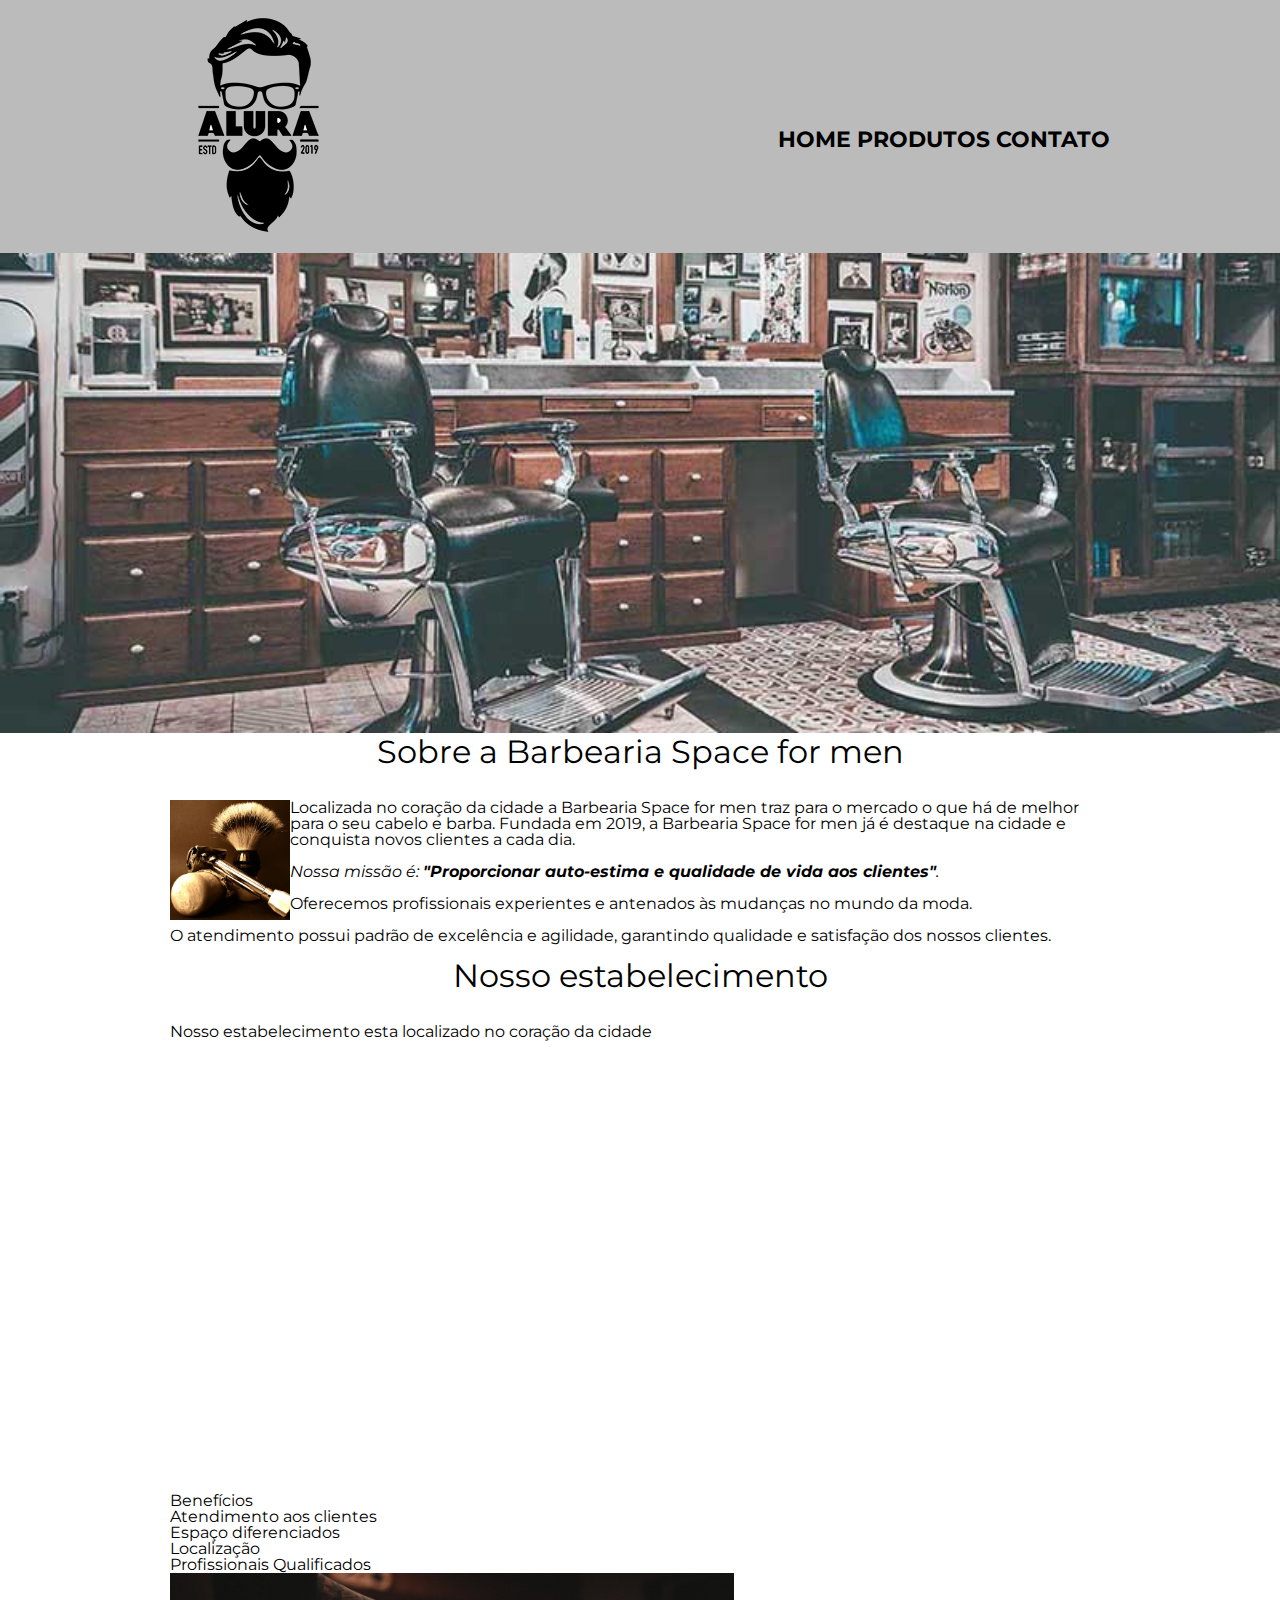
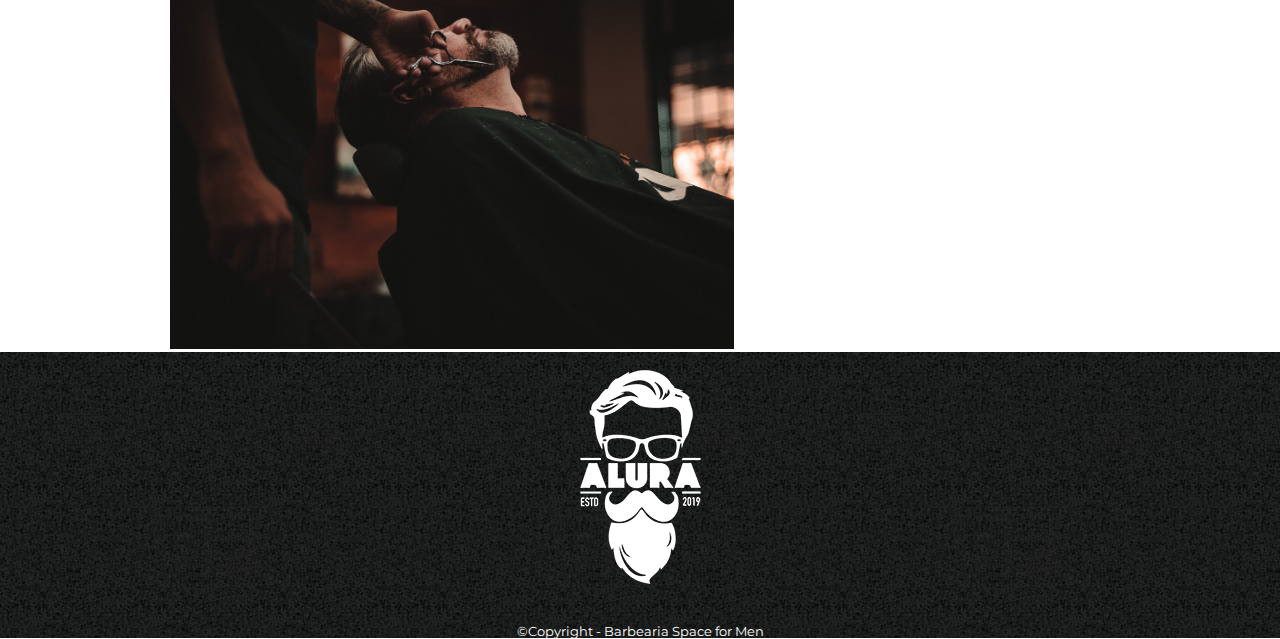
<file: Space for men 3 - Copia/index.html>
<!DOCTYPE html>
<html lang="pt-br">

<head>
    <meta charset="UTF-8">
    <meta name="viewport" content="width=device-width, initial-scale=1.0">
    <title>Space For Men</title>

    <link rel="stylesheet" href="reset.css">
    <link href="https://fonts.googleapis.com/css2?family=Montserrat:ital,wght@0,100..900;1,100..900&display=swap" rel="stylesheet">


    <link rel="stylesheet" href="style.css">
</head>

<body>

    <header>
        <div class="caixa">
            <h1><img src="./logo.png" alt="logo"></h1>

            <nav>
                <ul>
                    <li> <a href="index.html">Home </a></li>
                    <li><a href="produtos.html"> Produtos </a></li>
                    <li> <a href="contatos.html">Contato </a></li>
                </ul>

            </nav>

        </div>
    </header>

    <img src="./banner.jpg" alt="banner" srcset="" class="banner">

    <main>

        <section class="principal">

            <h2 class="titulo-principal">Sobre a Barbearia Space for men</h2>
            <img src="./utensilios.jpg" alt="utensilios de barbearia" class="utensilios">

            <p>Localizada no coração da cidade a Barbearia Space for men traz para o mercado o que há de melhor para o
                seu cabelo e barba. Fundada em 2019, a Barbearia Space for men já é destaque na cidade e conquista novos
                clientes a cada dia.</p>

            <p id="missao"><em>Nossa missão é: <strong>"Proporcionar auto-estima e qualidade de vida aos
                        clientes"</strong>.</em></p>

            <p>Oferecemos profissionais experientes e antenados às mudanças no mundo da moda.</p>

            <p>O atendimento possui padrão de excelência e agilidade, garantindo qualidade e satisfação dos nossos
                clientes.</p>
        </section>
        <section class="mapa">
            <h3 class="titulo-principal">Nosso estabelecimento</h3>
            <p>Nosso estabelecimento esta localizado no coração da cidade</p>
            <iframe src="https://www.google.com/maps/embed?pb=!1m18!1m12!1m3!1d175283.4824084756!2d-46.90388510669842!3d-23.60916213980661!2m3!1f0!2f0!3f0!3m2!1i1024!2i768!4f13.1!3m3!1m2!1s0x94ce5303b7b3f8bf%3A0xeda26a4907e87a15!2sBarbearia%20Space%20for%20men!5e0!3m2!1spt-BR!2sbr!4v1715603337989!5m2!1spt-BR!2sbr" width="600" height="450" style="border:0;" allowfullscreen="" loading="lazy" referrerpolicy="no-referrer-when-downgrade"></iframe>
        </section>
        <section class="beneficios">

            <h3 class="titulo-centralizado">Benefícios</h3>

            <ul class="lista-beneficios">
                <li class="itens">Atendimento aos clientes</li>
                <li class="itens">Espaço diferenciados</li>
                <li class="itens">Localização</li>
                <li class="itens">Profissionais Qualificados</li>
            </ul>

            <img src="./beneficios.jpg" alt="beneficios" class="imagembeneficio">

        </section>
    </main>
    <footer>
        <img src="./logo-branco.png" alt=" logo-branco">
        <p class="copy">&copy;Copyright - Barbearia Space for Men </p>


    </footer>


</body>

</html>
</file>
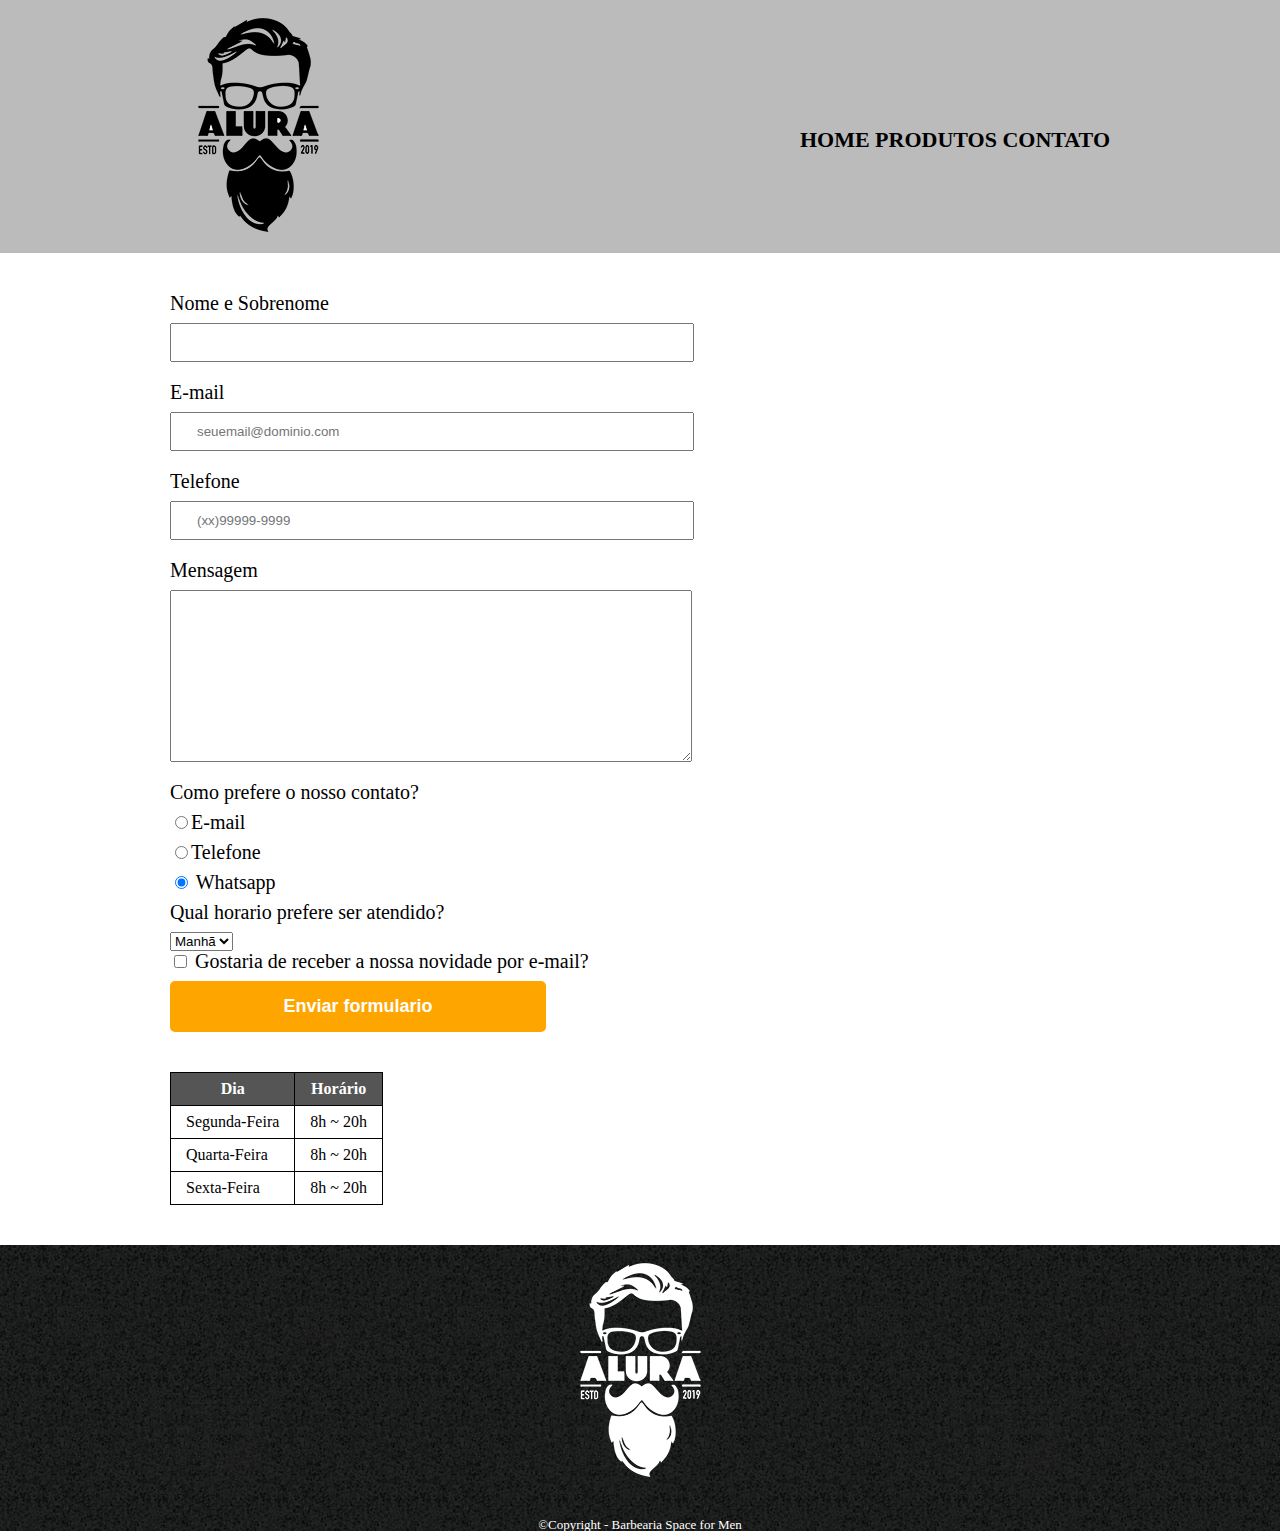
<file: Space for men 3 - Copia/contatos.html>
<!DOCTYPE html>
<html lang="pt-br">

<head>
    <meta charset="UTF-8">
    <meta name="viewport" content="width=device-width, initial-scale=1.0">
    <title>Contatos- Barbearia Space for Men</title>

    <link rel="stylesheet" href="reset.css">
    <link rel="stylesheet" href="contato.css">
</head>

<body>
    <header>
        <div class="caixa">
            <h1><img src="./logo.png" alt="logo"></h1>

            <nav>
                <ul>
                    <li> <a href="index.html">Home </a></li>
                    <li><a href="produtos.html"> Produtos </a></li>
                    <li> <a href="contatos.html">Contato </a></li>
                </ul>

            </nav>

        </div>
    </header>

    <main>

        <form action="">
            <label for="nomeSobrenome">Nome e Sobrenome</label>
            <input type="text" id="nomeSobrenome" class="input-padrao" required>

            <label for="email">E-mail</label>
            <input type="email" id="email" class="input-padrao" required placeholder="seuemail@dominio.com">

            <label for="telefone">Telefone</label>
            <input type="tel" id="telefone" class="input-padrao" required placeholder="(xx)99999-9999">

            <label for="mensagem">Mensagem</label>
            <textarea name="" id="mensagem" cols="40" rows="10" class="input-padrao"></textarea>

            <fieldset>

                <legend>Como prefere o nosso contato?</legend>

                <label for="radio-email"> <input type="radio" name="contato" id="radio-email">E-mail</label>


                <label for="radio-telefone"><input type="radio" name="contato" id="radio-telefone">Telefone</label>


                <label for="radio-whatsapp"><input type="radio" name="contato" id="radio-whatsapp" checked>
                    Whatsapp</label>


            </fieldset>

            <fieldset>

                <legend>Qual horario prefere ser atendido?</legend>

                <select name="" id="">
                    <option value="">Manhã</option>
                    <option value="">Tarde</option>
                    <option value="">Noite</option>



                </select>

            </fieldset>

            <label for="box"><input type="checkbox" name="" id="box"> Gostaria de receber a nossa novidade por
                e-mail?</label>





            <input type="submit" value="Enviar formulario" class="enviar">


        </form>

        <table>

            <tr>
                <thead>

                <th>Dia</th>
                <th>Horário</th>

                </thead>
            </tr>

            <tbody>
            <tr>
                <td>Segunda-Feira</td>
                <td>8h ~ 20h</td>
            </tr>
            <tr>
                <td>Quarta-Feira</td>
                <td>8h ~ 20h</td>
            </tr>
            <tr>
                <td>Sexta-Feira</td>
                <td>8h ~ 20h</td>
            </tr>

            </tbody>

        </table>







    </main>



    <footer>
        <img src="./logo-branco.png" alt=" logo-branco">
        <p class="copy">&copy;Copyright - Barbearia Space for Men </p>


    </footer>
</body>

</html>
</file>
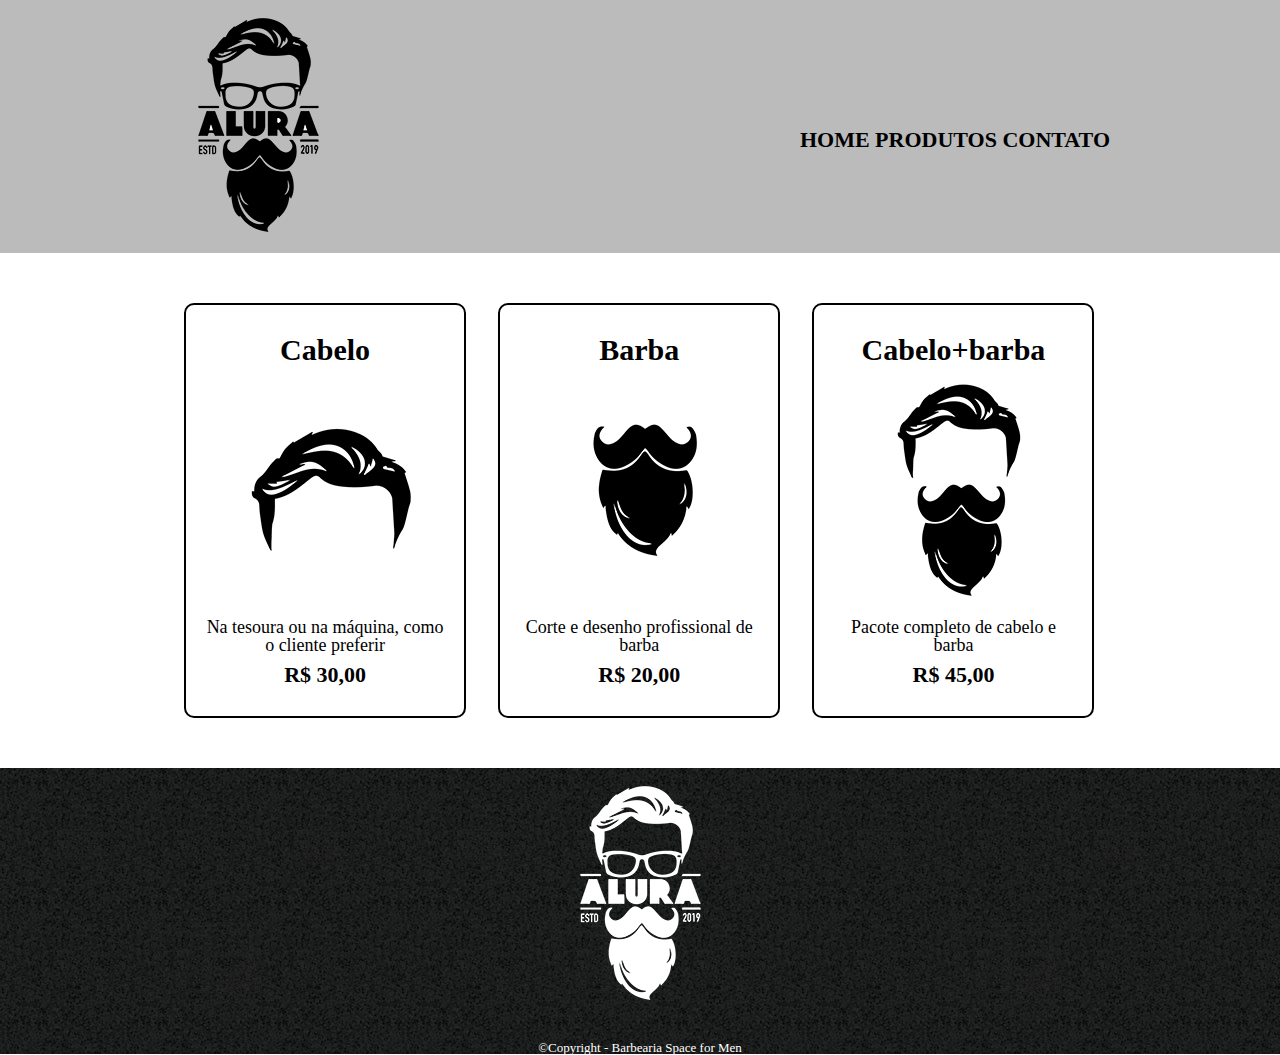
<file: Space for men 3 - Copia/produtos.html>
<!DOCTYPE html>
<html lang="pt-br">

<head>
    <meta charset="UTF-8">
    <meta name="viewport" content="width=device-width, initial-scale=1.0">
    <title>Produtos - Barbearia space for men </title>
    <link rel="stylesheet" href="reset.css">
    <link rel="stylesheet" href="produto.css">
</head>

<body>

    
<header>
        <div class="caixa">
            <h1><img src="./logo.png" alt="logo"></h1>

            <nav>
                <ul>
                    <li> <a href="index.html">Home </a></li>
                    <li><a href="produtos.html"> Produtos </a></li>
                    <li> <a href="contatos.html">Contato </a></li>
                </ul>

            </nav>

        </div>
    </header>
    <main>

        <ul class="produto">
            <li>
                <h2> Cabelo </h2>
                <img src="./cabelo.jpg" alt="cabelo">
                <p class="produto-descricao">Na tesoura ou na máquina, como o cliente preferir</p>
                <p class="produto-preco">R$ 30,00</p>

            </li>
            <li>
                <h2> Barba </h2>
                <img src="./barba.jpg" alt="barba">
                <p class="produto-descricao">Corte e desenho profissional de barba</p>
                <p class="produto-preco">R$ 20,00</p>
            </li>
            <li>
                <h2> Cabelo+barba </h2>
                <img src="./cabelo+barba.jpg" alt="cabelo + barba">

                <p class="produto-descricao">Pacote completo de cabelo e barba</p>
                <p class="produto-preco">R$ 45,00</p>
            </li>
        </ul>
    </main>

    <footer>
<img src="./logo-branco.png" alt=" logo-branco">
<p class="copy">&copy;Copyright - Barbearia Space for Men </p>


    </footer>

</body>

</html>
</file>
<file: Space for men 3 - Copia/style.css>
body{
    font-family: "Montserrat", sans-serif;
}
header {
    background-color: #bbbbbb;
}

.caixa {
    width: 940px;
    margin: 0 auto;
    position: relative;

}

nav {
    position: absolute;
    top: 129px;
    right: 0;
}

nav li {
    display: inline;
}

nav a {
    text-transform: uppercase;
    color: #000000;
    font-weight: bold;
    font-size: 22px;
    text-decoration: none;
}

nav a:hover{
    color: #c78c19;
    text-decoration: underline;
}

main{

    width: 940px;
    margin: 0 auto;
}
.banner{
    width: 100%;
}
.principal p{
    margin: 0 0 1em 0;
}
.principal strong{
    font-weight: bold;
}
.principal em{
    font-style: italic;
}
.titulo-principal{
    text-align: center;
    font-size: 2em;
    margin: 0 0 1em 0;
}
.utensilios{
    width: 120px;
    float: left;
}
.lista-beneficios{
    width: 40%;
    display: inline-block;
    vertical-align: top;
}
.imagembeneficio{
    width: 60%;

}

footer{
    text-align: center;
    background-image: url(./bg.jpg);
}

footer p{
    color: #ffffff;
    font-size: 13px;
    margin: 20px 0 0;
   

}
</file>
<file: Space for men 3 - Copia/contato.css>
header {
    background-color: #bbbbbb;
}

.caixa {
    width: 940px;
    margin: 0 auto;
    position: relative;

}

nav {
    position: absolute;
    top: 129px;
    right: 0;
}

nav li {
    display: inline;
}

nav a {
    text-transform: uppercase;
    color: #000000;
    font-weight: bold;
    font-size: 22px;
    text-decoration: none;
}

nav a:hover{
    color: #c78c19;
    text-decoration: underline;
}


main{
    width: 940px;
    margin: 0 auto;
}

form{
    margin: 40px 0;
}

form label, form legend{
    display: block;
    font-size: 20px;
    margin: 0 0 10px 0;
}

.input-padrao{
    display: block;
    margin: 0 0 20px 0;
    padding: 10px 25px;
    width: 50%;
}

.enviar{
    width: 40%; 
    padding: 15px 0 15px 0;
    background: orange;
    color: white; 
    font-size: 18px;
    font-weight: bolder;
    border-radius: 5px;
    border: none;
    transition: 1s all;
    cursor: pointer;




}
.enviar:hover{
    background-color: darkorange;
    transform:rotate(70deg) scale(1.2);
}


table{
    margin: 20px 0 40px;
}


thead{
    background: #555555;
    color: white;
    font-weight: bold;
}

td, th{
    border: solid 1px #000000;
    padding: 8px 15px;
}

footer{
    text-align: center;
    background-image: url(./bg.jpg);
}

footer p{
    color: #ffffff;
    font-size: 13px;
    margin: 20px 0 0;
   

}
</file>
<file: Space for men 3 - Copia/produto.css>
header {
    background-color: #bbbbbb;
}

.caixa {
    width: 940px;
    margin: 0 auto;
    position: relative;

}

nav {
    position: absolute;
    top: 129px;
    right: 0;
}

nav li {
    display: inline;
}

nav a {
    text-transform: uppercase;
    color: #000000;
    font-weight: bold;
    font-size: 22px;
    text-decoration: none;
}

nav a:hover{
    color: #c78c19;
    text-decoration: underline;
}

.produto{
    width:940px ;
    margin: 0 auto;
    padding: 50px 0;
    
}

.produto li{
    display: inline-block;
    text-align: center;
    width: 30%;
    vertical-align: top;
    margin: 0 1.5%;
    padding:30px 20px ;
    box-sizing: border-box;
    border: solid 2px #000000;
    border-radius: 10px;
    
}
.produto li:hover{
    border-color: #c78c19;

}

.produto li:active{
    border-color: #088c19;
}

.produto li:hover h2{
    font-size: 34px;

}

.produto h2{
    font-size: 30px;
    font-weight: bold;
}

.produto-descricao{
    font-size: 18px;
}

.produto-preco{
    font-size: 22px;
    font-weight: bold;
    margin-top: 10px;
}


footer{
    text-align: center;
    background-image: url(./bg.jpg);
}

footer p{
    color: #ffffff;
    font-size: 13px;
    margin: 20px 0 0;
   

}
</file>
